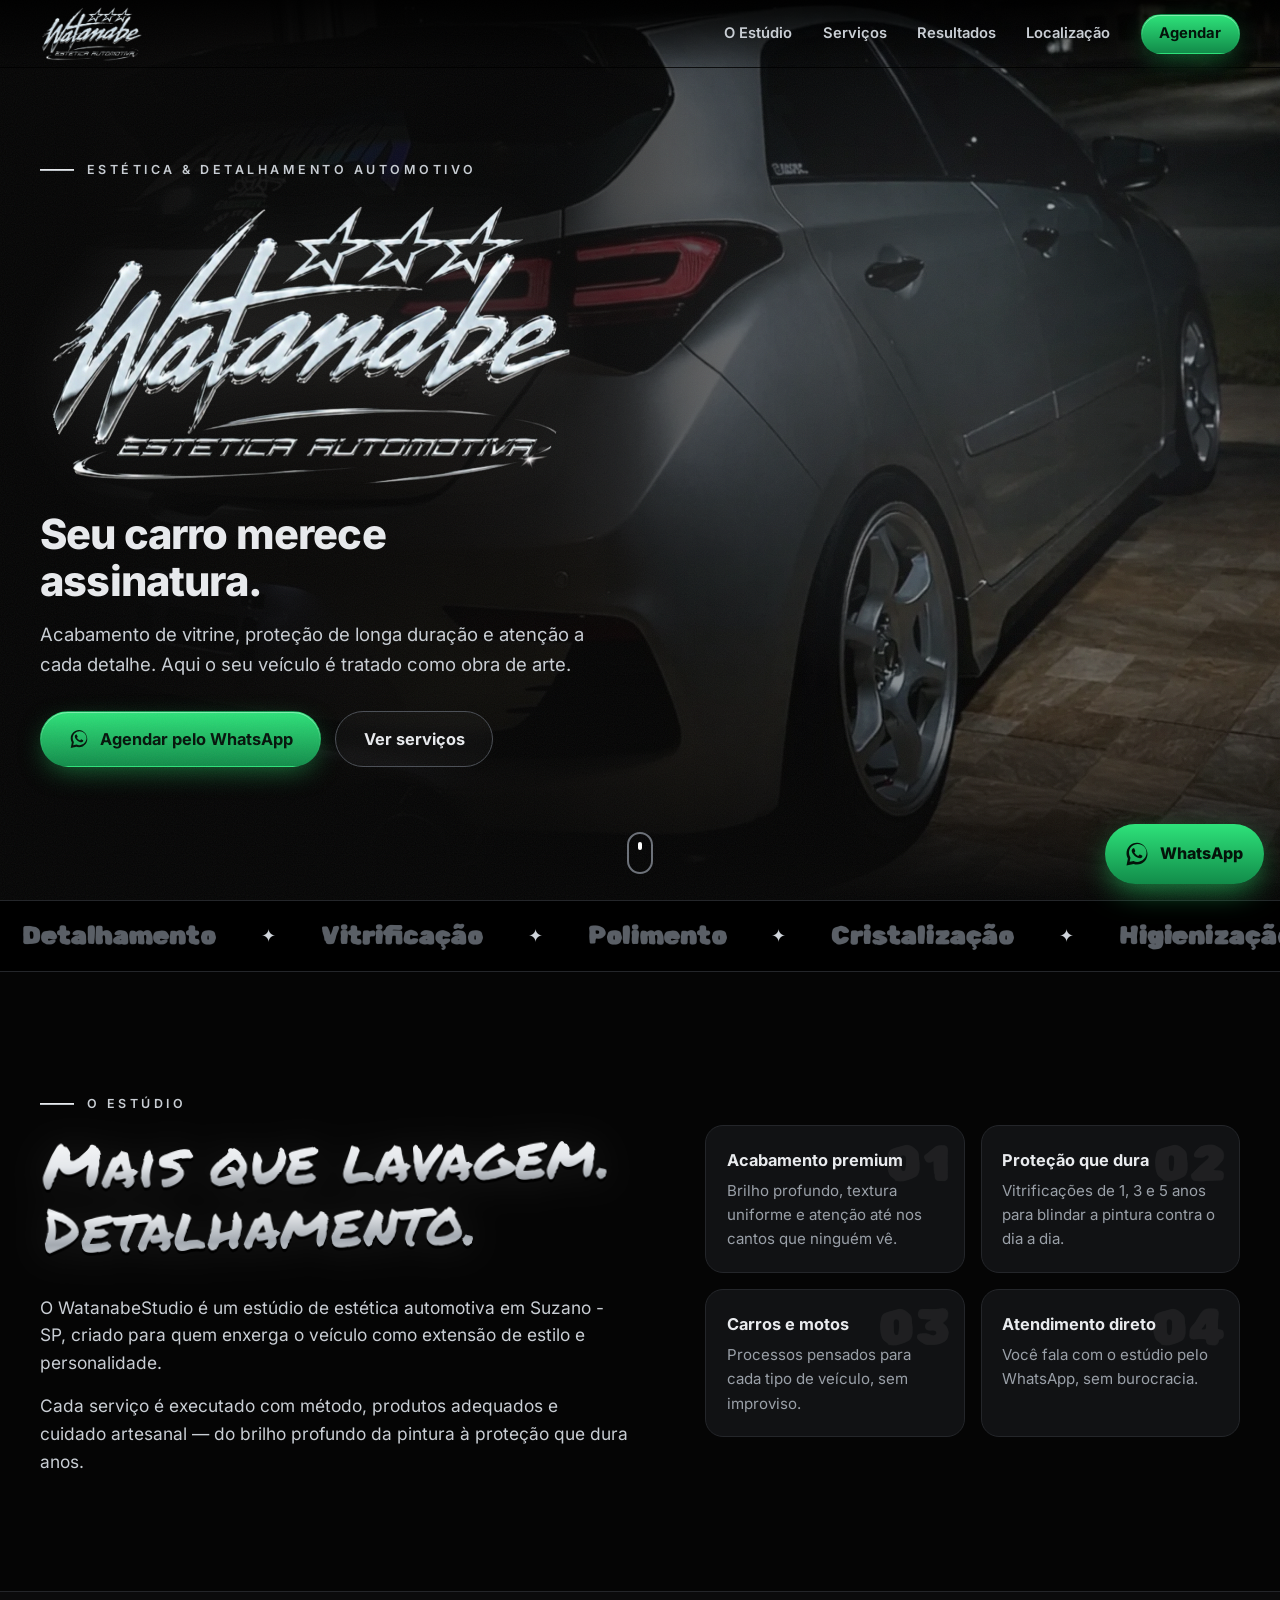
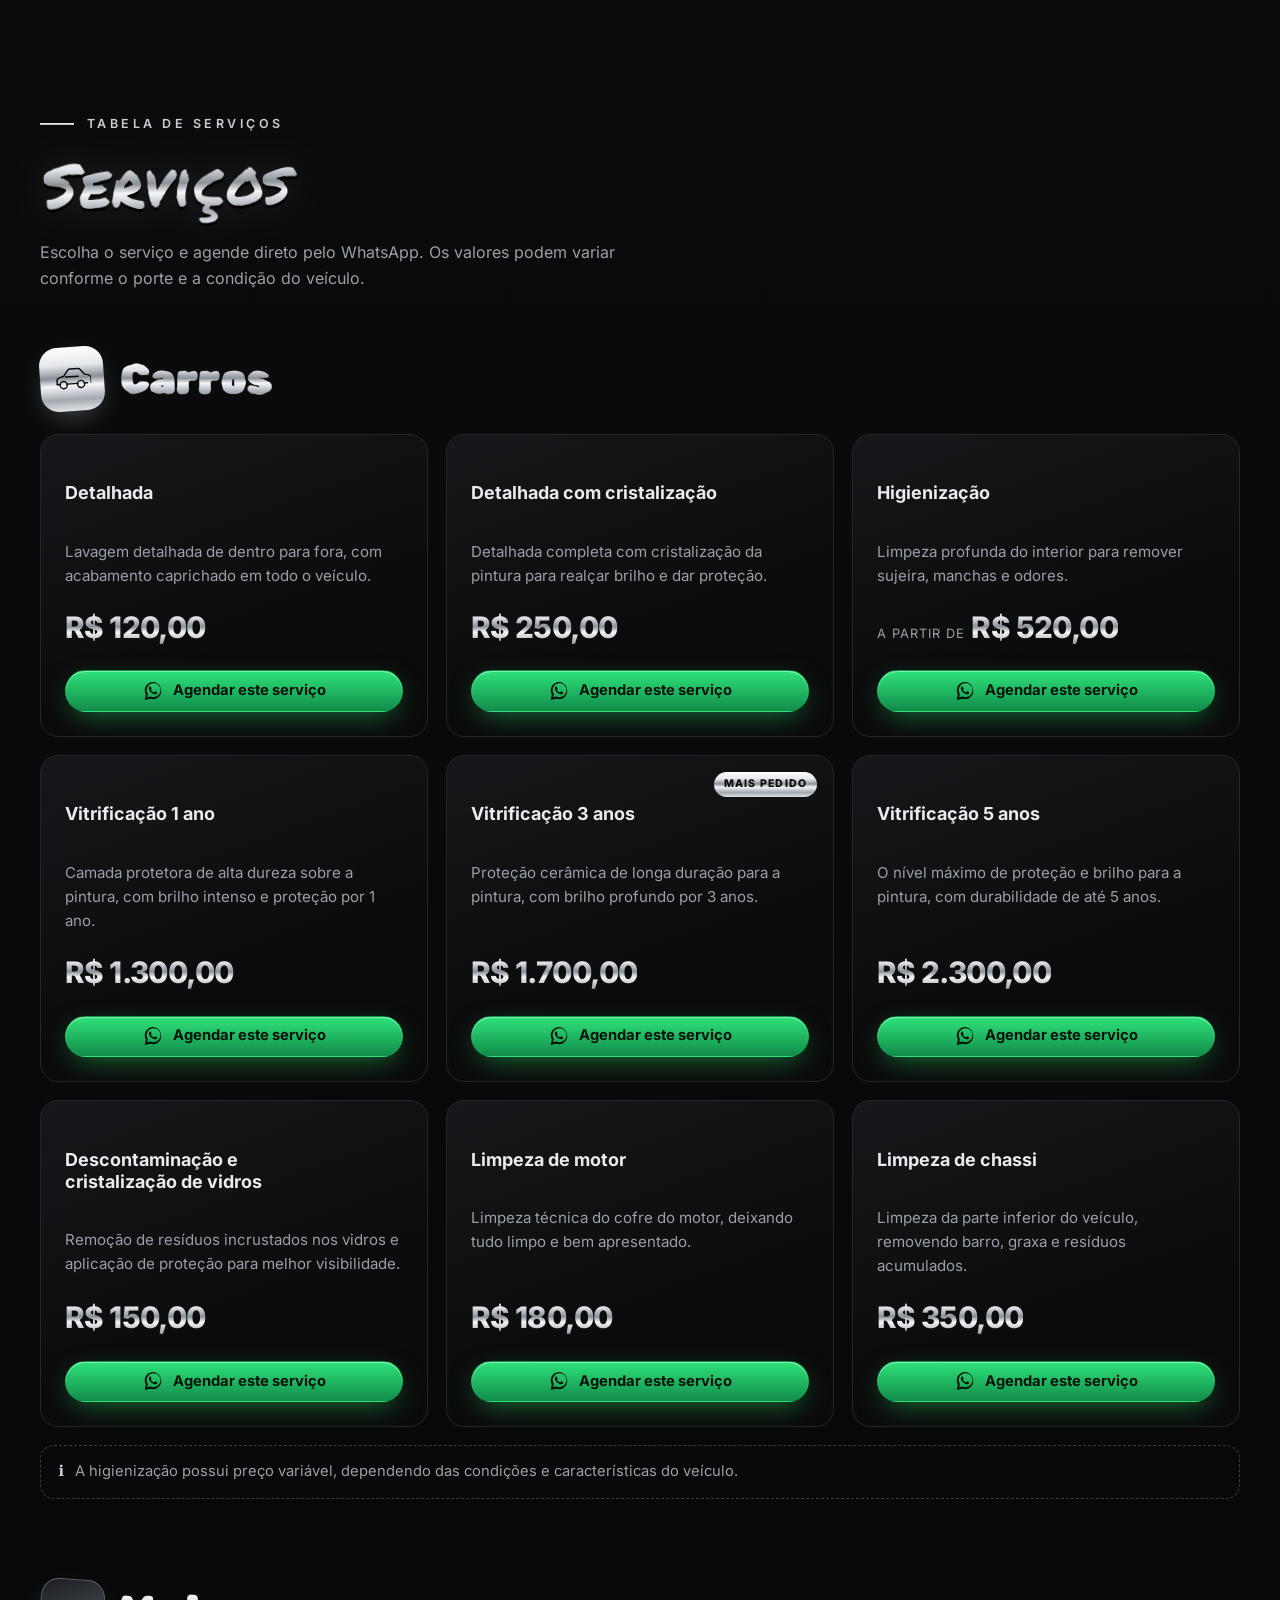
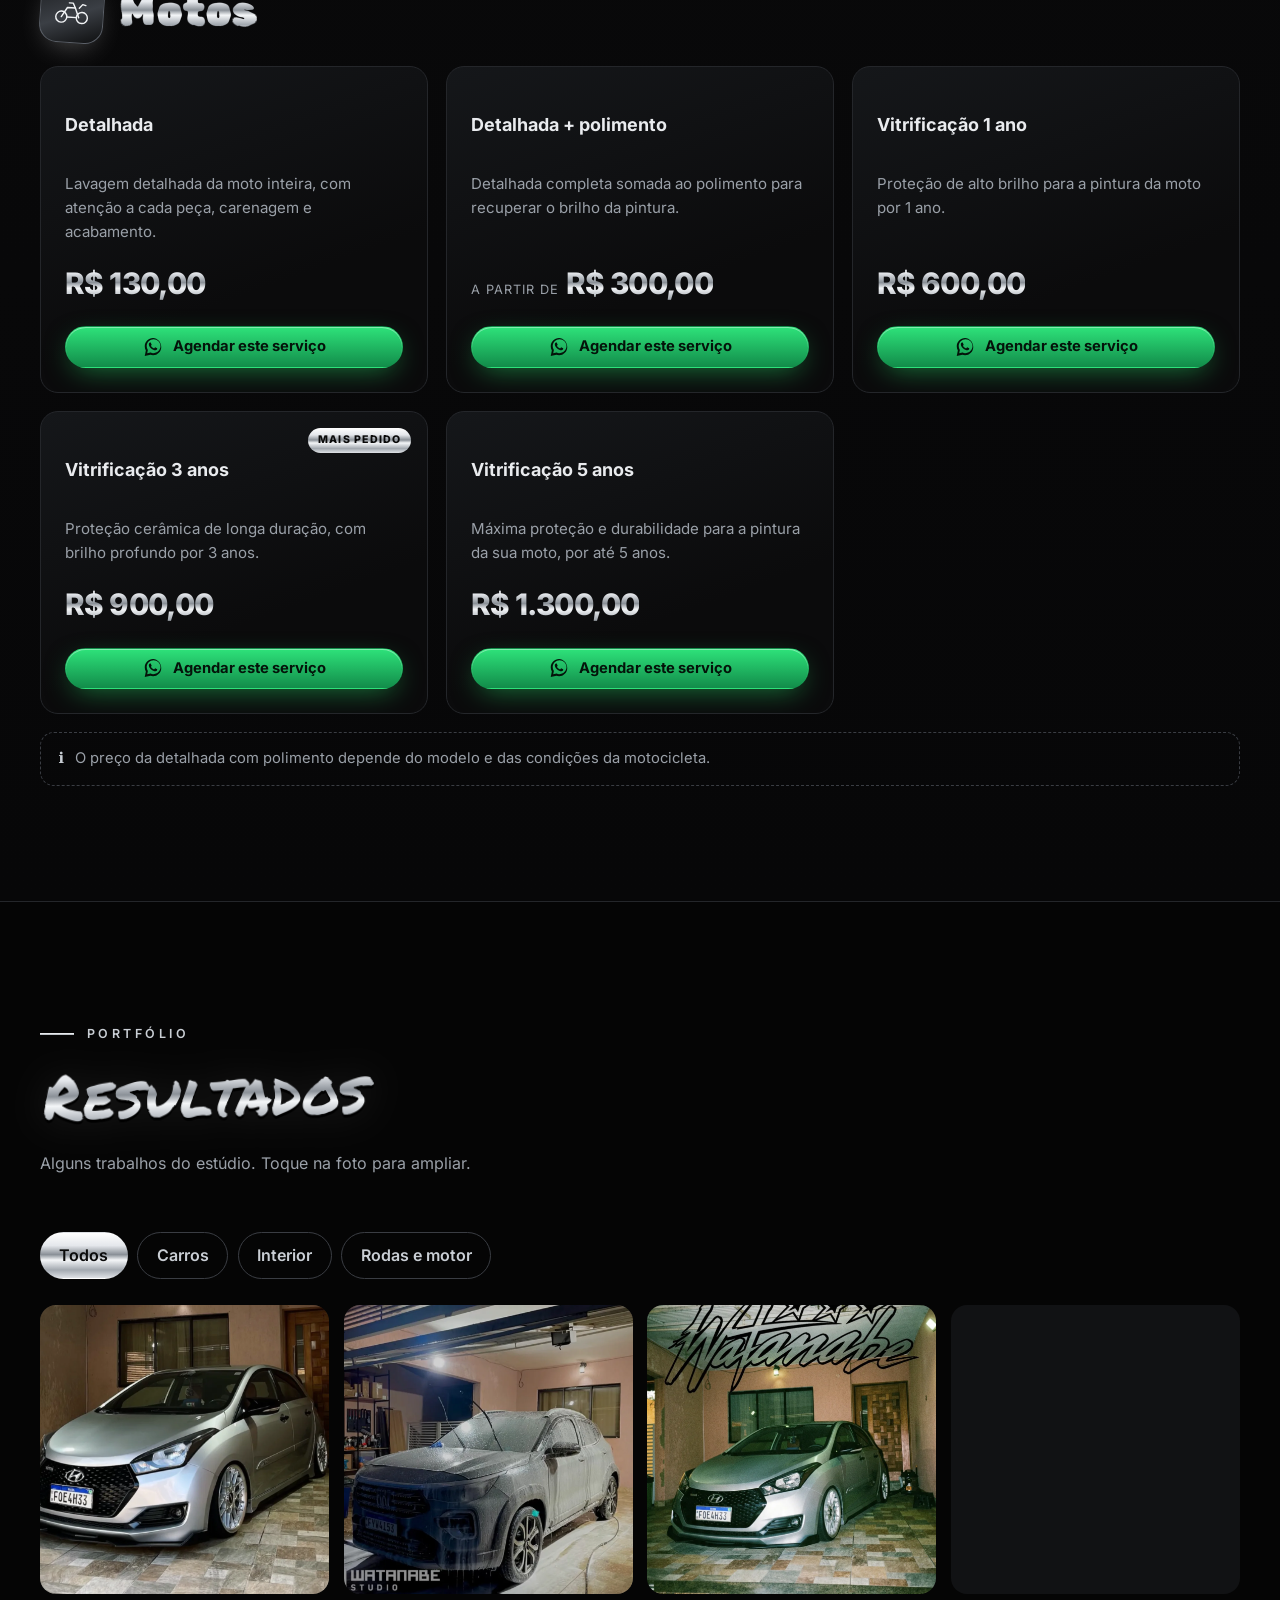
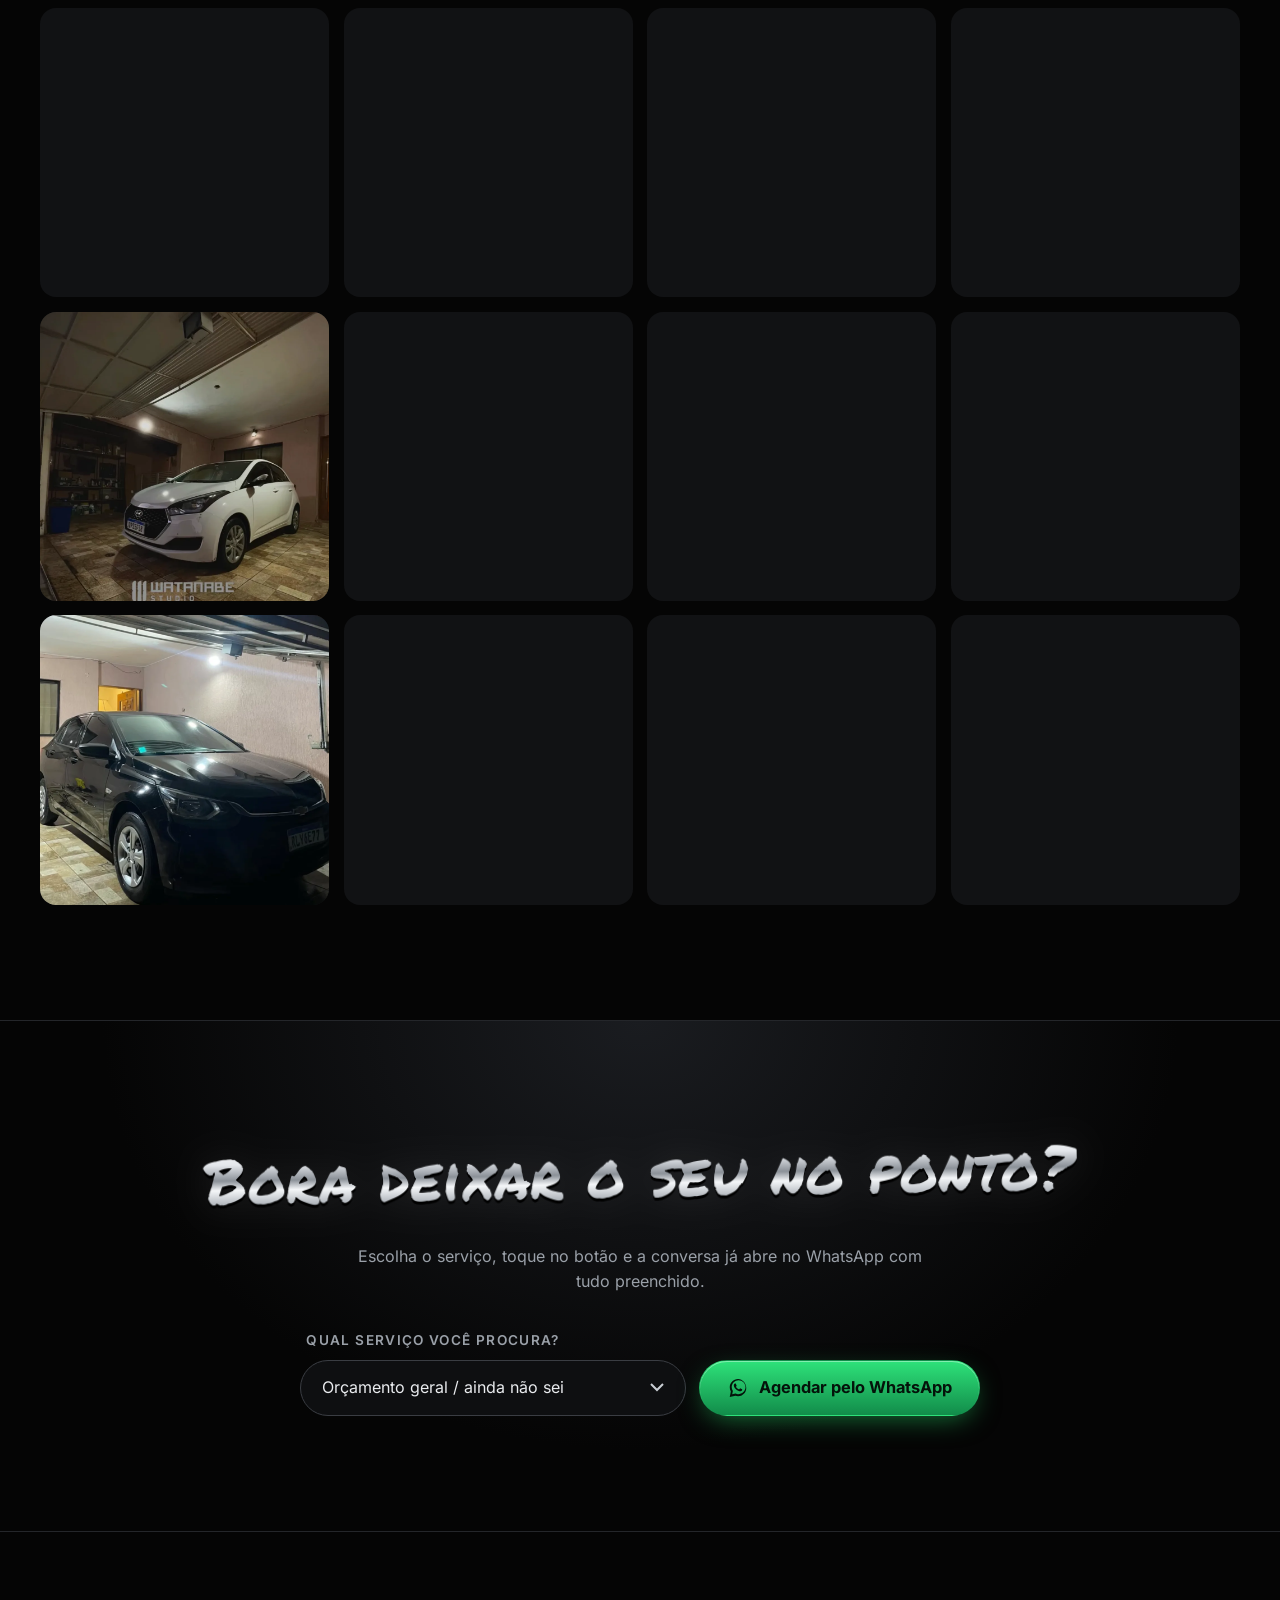
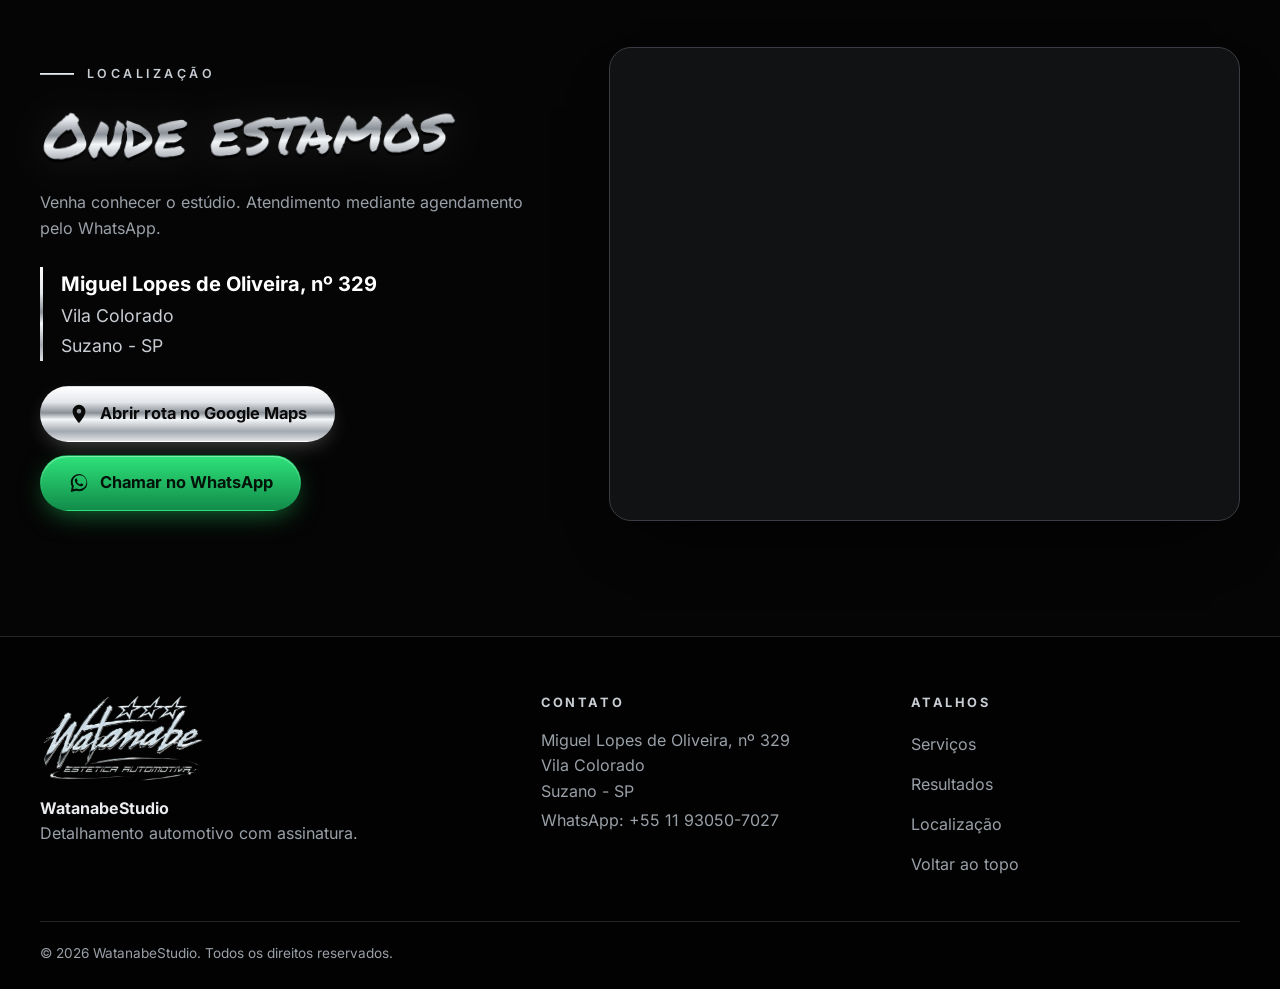
<file: index.html>
<!DOCTYPE html>
<html lang="pt-BR">
<head>
  <meta charset="utf-8">
  <meta name="viewport" content="width=device-width, initial-scale=1, viewport-fit=cover">
  <meta name="theme-color" content="#050505">

  <!-- SEO:START (gerado por tools/atualizar-seo.js a partir de js/config.js — não edite à mão) -->
  <title>WatanabeStudio | Estética e Detalhamento Automotivo em Suzano - SP</title>
  <meta name="description" content="Estúdio de detalhamento automotivo em Suzano - SP. Vitrificação, polimento, cristalização, higienização e limpeza técnica para carros e motos. Agende pelo WhatsApp.">
  <link rel="canonical" href="https://watanabestudio.com.br/">
  <link rel="icon" href="assets/favicon.png" type="image/png">
  <meta property="og:type" content="website">
  <meta property="og:locale" content="pt_BR">
  <meta property="og:site_name" content="WatanabeStudio">
  <meta property="og:title" content="WatanabeStudio | Estética e Detalhamento Automotivo em Suzano - SP">
  <meta property="og:description" content="Estúdio de detalhamento automotivo em Suzano - SP. Vitrificação, polimento, cristalização, higienização e limpeza técnica para carros e motos. Agende pelo WhatsApp.">
  <meta property="og:url" content="https://watanabestudio.com.br/">
  <meta property="og:image" content="https://watanabestudio.com.br/assets/og-image.png">
  <meta name="twitter:card" content="summary_large_image">
  <script type="application/ld+json">{"@context":"https://schema.org","@type":"AutoDetailing","name":"WatanabeStudio","url":"https://watanabestudio.com.br/","telephone":"+5511930507027","image":"https://watanabestudio.com.br/assets/og-image.png","address":{"@type":"PostalAddress","streetAddress":"Miguel Lopes de Oliveira, nº 329","addressLocality":"Suzano","addressRegion":"SP","addressCountry":"BR"}}</script>
  <!-- SEO:END -->

  <link rel="stylesheet" href="css/style.css">
</head>
<body>
  <a class="skip-link" href="#conteudo">Pular para o conteúdo</a>

  <!-- ============ CABEÇALHO ============ -->
  <header class="site-header" id="topo">
    <div class="container header-inner">
      <a href="#inicio" class="brand" aria-label="WatanabeStudio — início" data-brand></a>
      <nav class="nav" id="menu" aria-label="Principal">
        <a href="#sobre">O Estúdio</a>
        <a href="#servicos">Serviços</a>
        <a href="#galeria">Resultados</a>
        <a href="#localizacao">Localização</a>
        <a href="#" class="btn btn-wa btn-sm nav-cta" data-wa>Agendar</a>
      </nav>
      <button class="burger" id="burger" aria-label="Abrir menu" aria-expanded="false" aria-controls="menu">
        <span></span><span></span><span></span>
      </button>
    </div>
  </header>

  <main id="conteudo">

    <!-- ============ HOME ============ -->
    <section class="hero" id="inicio">
      <div class="hero-bg" aria-hidden="true">
        <div class="hero-photo" id="heroPhoto"></div>
        <div class="hero-spot"></div>
        <svg class="hero-car" viewBox="0 0 1200 420" preserveAspectRatio="xMidYMax meet" aria-hidden="true">
          <defs>
            <linearGradient id="hBody" x1="0" y1="0" x2="0" y2="1">
              <stop offset="0" stop-color="#b4bac2"/><stop offset=".22" stop-color="#4a4f56"/>
              <stop offset=".6" stop-color="#101113"/><stop offset="1" stop-color="#000"/>
            </linearGradient>
            <linearGradient id="hGlass" x1="0" y1="0" x2="1" y2="1">
              <stop offset="0" stop-color="#3a4048"/><stop offset="1" stop-color="#0b0c0e"/>
            </linearGradient>
            <linearGradient id="hRim" x1="0" y1="0" x2="1" y2="1">
              <stop offset="0" stop-color="#fff"/><stop offset=".5" stop-color="#7d838a"/><stop offset="1" stop-color="#d7dbe0"/>
            </linearGradient>
            <linearGradient id="hSweep" x1="0" y1="0" x2="1" y2="0">
              <stop offset="0" stop-color="#fff" stop-opacity="0"/><stop offset=".5" stop-color="#fff" stop-opacity=".55"/><stop offset="1" stop-color="#fff" stop-opacity="0"/>
            </linearGradient>
            <clipPath id="hClip"><path id="hBodyPath" d="M70 300 C70 270 95 255 150 245 L300 215 C350 165 430 120 560 112 L720 110 C810 112 880 150 930 200 L1040 218 C1100 226 1135 250 1135 290 L1135 318 L70 318 Z"/></clipPath>
          </defs>
          <ellipse cx="600" cy="330" rx="520" ry="22" fill="#000" opacity=".8"/>
          <path d="M70 300 C70 270 95 255 150 245 L300 215 C350 165 430 120 560 112 L720 110 C810 112 880 150 930 200 L1040 218 C1100 226 1135 250 1135 290 L1135 318 L70 318 Z" fill="url(#hBody)" stroke="#8d939a" stroke-opacity=".5" stroke-width="1.5"/>
          <path d="M350 205 C395 160 455 135 565 128 L710 126 C785 128 835 160 875 205 Z" fill="url(#hGlass)" stroke="#8d939a" stroke-opacity=".35"/>
          <path d="M610 130 L618 205" stroke="#8d939a" stroke-opacity=".4"/>
          <path d="M90 262 C300 232 700 228 1120 258" stroke="#fff" stroke-opacity=".35" stroke-width="2" fill="none"/>
          <g clip-path="url(#hClip)"><rect class="hero-sweep" x="-300" y="90" width="260" height="240" fill="url(#hSweep)" transform="skewX(-22)"/></g>
          <g>
            <circle cx="290" cy="318" r="62" fill="#050505" stroke="#2b2e32" stroke-width="3"/>
            <circle cx="290" cy="318" r="42" fill="url(#hRim)"/><circle cx="290" cy="318" r="14" fill="#0a0a0a"/>
            <circle cx="900" cy="318" r="62" fill="#050505" stroke="#2b2e32" stroke-width="3"/>
            <circle cx="900" cy="318" r="42" fill="url(#hRim)"/><circle cx="900" cy="318" r="14" fill="#0a0a0a"/>
          </g>
        </svg>
        <div class="hero-vignette"></div>
      </div>

      <div class="container hero-inner">
        <p class="eyebrow reveal" id="heroEtiqueta"></p>
        <div class="hero-logo reveal" data-brand data-brand-big></div>
        <h1 class="hero-title reveal" id="heroTitulo"></h1>
        <p class="hero-sub reveal" id="heroSub"></p>
        <div class="hero-cta reveal">
          <a href="#" class="btn btn-wa btn-lg" data-wa><span class="ico" data-ico="whatsapp"></span><span id="heroBtn1"></span></a>
          <a href="#servicos" class="btn btn-ghost btn-lg" id="heroBtn2"></a>
        </div>
      </div>
      <a href="#sobre" class="scroll-hint" aria-label="Rolar para baixo"><span></span></a>
    </section>

    <div class="marquee" aria-hidden="true"><div class="marquee-track" id="marquee"></div></div>

    <!-- ============ SOBRE ============ -->
    <section class="section" id="sobre">
      <div class="container about-grid">
        <div class="reveal">
          <p class="eyebrow">O Estúdio</p>
          <h2 class="title" id="sobreTitulo"></h2>
          <div id="sobreTexto" class="lead-text"></div>
        </div>
        <ul class="pillars reveal" id="pilares"></ul>
      </div>
    </section>

    <!-- ============ SERVIÇOS ============ -->
    <section class="section section-alt" id="servicos">
      <div class="container">
        <header class="section-head reveal">
          <p class="eyebrow">Tabela de serviços</p>
          <h2 class="title" id="servTitulo"></h2>
          <p class="section-sub" id="servSub"></p>
        </header>
        <div id="servicosWrap"></div>
      </div>
    </section>

    <!-- ============ GALERIA ============ -->
    <section class="section" id="galeria">
      <div class="container">
        <header class="section-head reveal">
          <p class="eyebrow">Portfólio</p>
          <h2 class="title" id="galTitulo"></h2>
          <p class="section-sub" id="galSub"></p>
        </header>
        <div class="chips reveal" id="galChips" role="tablist" aria-label="Filtrar galeria"></div>
        <div class="gallery" id="galGrid"></div>
      </div>
    </section>

    <!-- ============ AGENDAR ============ -->
    <section class="section cta-band" id="agendar">
      <div class="container cta-inner reveal">
        <h2 class="title" id="agTitulo"></h2>
        <p class="section-sub" id="agTexto"></p>
        <form class="cta-form" id="agForm">
          <label for="agSelect" id="agLabel"></label>
          <div class="cta-row">
            <select id="agSelect"></select>
            <button type="submit" class="btn btn-wa btn-lg"><span class="ico" data-ico="whatsapp"></span>Agendar pelo WhatsApp</button>
          </div>
        </form>
      </div>
    </section>

    <!-- ============ LOCALIZAÇÃO ============ -->
    <section class="section" id="localizacao">
      <div class="container loc-grid">
        <div class="reveal">
          <p class="eyebrow">Localização</p>
          <h2 class="title" id="locTitulo"></h2>
          <p class="section-sub" id="locSub"></p>
          <address class="addr" id="locEndereco"></address>
          <div class="loc-actions">
            <a class="btn btn-light btn-lg" id="btnRota" target="_blank" rel="noopener"><span class="ico" data-ico="pin"></span>Abrir rota no Google Maps</a>
            <a href="#" class="btn btn-wa btn-lg" data-wa><span class="ico" data-ico="whatsapp"></span>Chamar no WhatsApp</a>
          </div>
        </div>
        <div class="map-wrap reveal">
          <iframe id="mapa" title="Mapa de localização do WatanabeStudio" loading="lazy" referrerpolicy="no-referrer-when-downgrade" allowfullscreen></iframe>
        </div>
      </div>
    </section>
  </main>

  <!-- ============ RODAPÉ ============ -->
  <footer class="site-footer">
    <div class="container footer-grid">
      <div>
        <div class="footer-brand" data-brand></div>
        <p class="footer-name" id="fNome"></p>
        <p class="muted" id="fSlogan"></p>
      </div>
      <div>
        <h3 class="footer-h">Contato</h3>
        <address class="muted" id="fEndereco"></address>
        <p><a href="#" data-wa id="fWa" class="footer-link"></a></p>
      </div>
      <div>
        <h3 class="footer-h">Atalhos</h3>
        <ul class="footer-links">
          <li><a href="#servicos">Serviços</a></li>
          <li><a href="#galeria">Resultados</a></li>
          <li><a href="#localizacao">Localização</a></li>
          <li><a href="#topo">Voltar ao topo</a></li>
        </ul>
      </div>
    </div>
    <div class="container footer-bottom"><p class="muted" id="fDireitos"></p></div>
  </footer>

  <!-- Botão flutuante do WhatsApp -->
  <a href="#" class="wa-float" data-wa aria-label="Falar no WhatsApp"><span class="ico" data-ico="whatsapp"></span><span class="wa-float-label">WhatsApp</span></a>

  <!-- Lightbox -->
  <dialog class="lightbox" id="lightbox" aria-label="Imagem ampliada">
    <button class="lb-close" id="lbClose" aria-label="Fechar">&times;</button>
    <button class="lb-nav lb-prev" id="lbPrev" aria-label="Anterior">&#8249;</button>
    <figure>
      <img id="lbImg" alt="">
      <figcaption id="lbCap"></figcaption>
    </figure>
    <button class="lb-nav lb-next" id="lbNext" aria-label="Próxima">&#8250;</button>
  </dialog>

  <noscript><p style="padding:2rem;text-align:center;color:#fff">Ative o JavaScript para ver os serviços e preços. Agende pelo WhatsApp: +55 11 93050-7027.</p></noscript>

  <script src="js/config.js"></script>
  <script src="js/main.js"></script>
</body>
</html>
</file>
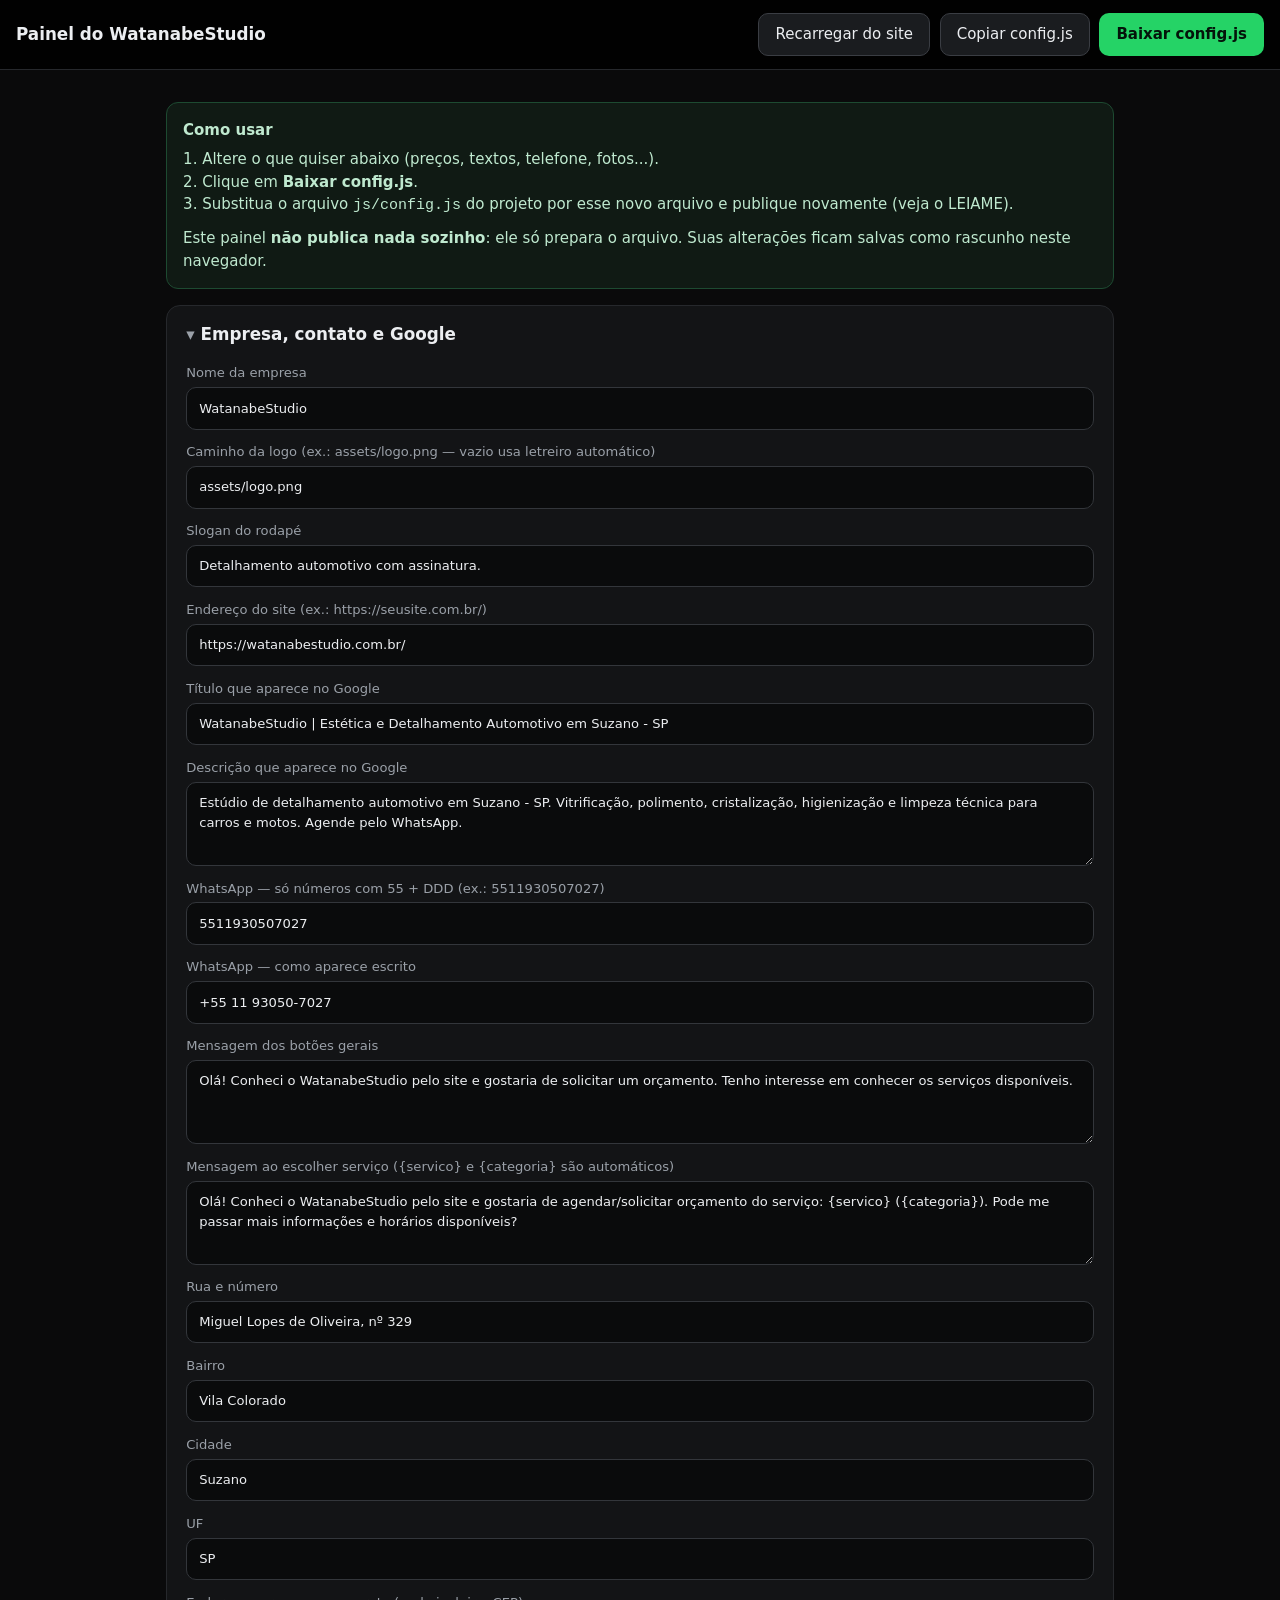
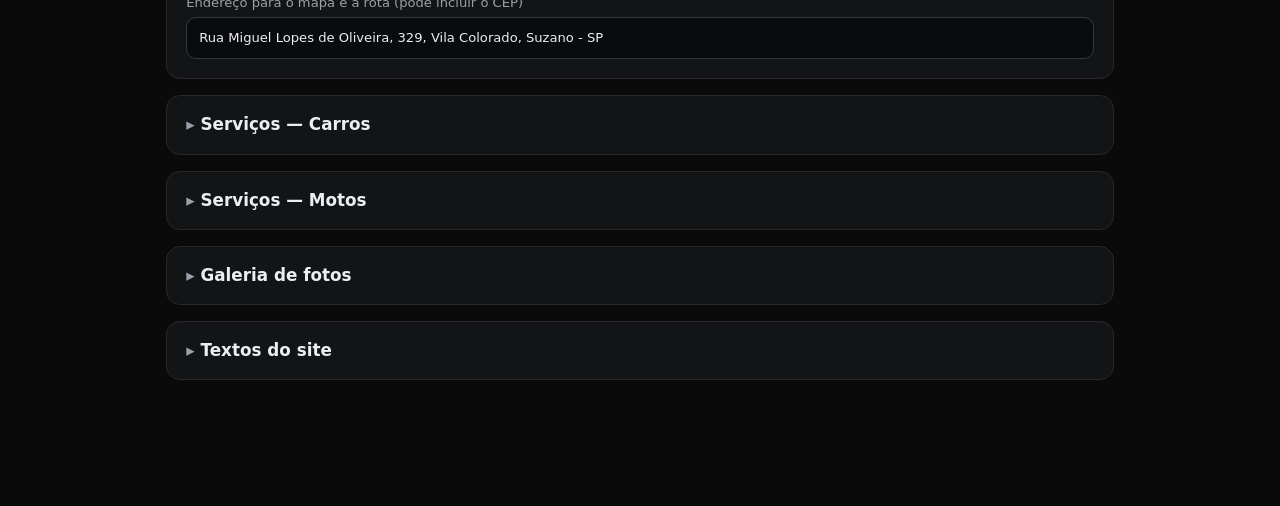
<file: admin/index.html>
<!DOCTYPE html>
<html lang="pt-BR">
<head>
  <meta charset="utf-8">
  <meta name="viewport" content="width=device-width, initial-scale=1">
  <meta name="robots" content="noindex, nofollow">
  <title>Painel — WatanabeStudio</title>
  <style>
    :root { --bg:#0a0a0b; --card:#131416; --line:#26282c; --text:#eceef1; --muted:#9aa0a8; --ok:#25d366; }
    * { box-sizing: border-box; }
    body { margin:0; background:var(--bg); color:var(--text); font:15px/1.5 system-ui,-apple-system,"Segoe UI",Roboto,Arial,sans-serif; padding-bottom:6rem; }
    header { position:sticky; top:0; z-index:10; background:#000d; backdrop-filter:blur(10px); border-bottom:1px solid var(--line); padding:.8rem 1rem; display:flex; gap:.6rem; align-items:center; flex-wrap:wrap; }
    header h1 { font-size:1.05rem; margin:0 auto 0 0; }
    main { max-width:980px; margin:0 auto; padding:1rem; }
    .info { background:#101a14; border:1px solid #1d4a31; color:#bfe9cf; border-radius:12px; padding:1rem; margin:1rem 0; }
    .info ol { margin:.4rem 0 0 1.2rem; padding:0; }
    details { background:var(--card); border:1px solid var(--line); border-radius:14px; margin:1rem 0; }
    summary { cursor:pointer; padding:1rem 1.2rem; font-weight:700; font-size:1.05rem; list-style:none; }
    summary::before { content:"▸ "; color:var(--muted); } details[open] summary::before { content:"▾ "; }
    .body { padding:0 1.2rem 1.2rem; display:grid; gap:.8rem; }
    label { display:grid; gap:.25rem; font-size:.82rem; color:var(--muted); }
    input[type=text], input[type=number], textarea, select { width:100%; background:#0a0b0c; color:var(--text); border:1px solid #33363b; border-radius:10px; padding:.65rem .75rem; font:inherit; }
    textarea { min-height:84px; resize:vertical; }
    input:focus, textarea:focus, select:focus { outline:2px solid #fff6; }
    .row { display:grid; gap:.6rem; padding:.9rem; border:1px solid var(--line); border-radius:12px; background:#0e0f11; grid-template-columns: 2fr 3fr 1fr; align-items:end; }
    .row .full { grid-column: 1 / -1; }
    .row .checks { display:flex; gap:1rem; flex-wrap:wrap; align-items:center; color:var(--text); font-size:.9rem; }
    .grow { display:grid; grid-template-columns: 1.4fr 1fr 2fr; gap:.6rem; padding:.9rem; border:1px solid var(--line); border-radius:12px; background:#0e0f11; align-items:end; }
    button { font:inherit; cursor:pointer; border-radius:10px; border:1px solid #3a3d43; background:#1a1c1f; color:var(--text); padding:.6rem 1rem; }
    button:hover { border-color:#fff; }
    .primary { background:var(--ok); color:#04130a; border-color:transparent; font-weight:700; }
    .danger { color:#ff8d8d; border-color:#5b2a2a; }
    .group-title { font-weight:700; margin-top:.4rem; }
    .toast { position:fixed; left:50%; bottom:1.5rem; transform:translateX(-50%); background:#fff; color:#000; padding:.7rem 1.1rem; border-radius:999px; font-weight:600; opacity:0; pointer-events:none; transition:opacity .3s; }
    .toast.show { opacity:1; }
    @media (max-width:720px) { .row, .grow { grid-template-columns:1fr; } }
  </style>
</head>
<body>
  <header>
    <h1>Painel do WatanabeStudio</h1>
    <button id="btnReset" title="Descarta rascunho e volta ao config.js atual">Recarregar do site</button>
    <button id="btnCopy">Copiar config.js</button>
    <button id="btnDownload" class="primary">Baixar config.js</button>
  </header>

  <main>
    <div class="info">
      <strong>Como usar</strong>
      <ol>
        <li>Altere o que quiser abaixo (preços, textos, telefone, fotos...).</li>
        <li>Clique em <b>Baixar config.js</b>.</li>
        <li>Substitua o arquivo <code>js/config.js</code> do projeto por esse novo arquivo e publique novamente (veja o LEIAME).</li>
      </ol>
      <p style="margin:.6rem 0 0">Este painel <b>não publica nada sozinho</b>: ele só prepara o arquivo. Suas alterações ficam salvas como rascunho neste navegador.</p>
    </div>
    <div id="app"></div>
  </main>
  <div class="toast" id="toast"></div>

  <script src="../js/config.js"></script>
  <script>
  (function () {
    var KEY = "watanabe_admin_draft_v1";
    var original = JSON.parse(JSON.stringify(window.SITE_CONFIG));
    var cfg;
    try { cfg = JSON.parse(localStorage.getItem(KEY)) || JSON.parse(JSON.stringify(original)); } catch (e) { cfg = JSON.parse(JSON.stringify(original)); }
    var app = document.getElementById("app");
    var esc = function (s) { return String(s == null ? "" : s).replace(/[&<>"']/g, function (c) { return ({ "&":"&amp;","<":"&lt;",">":"&gt;",'"':"&quot;","'":"&#39;" })[c]; }); };
    var save = function () { try { localStorage.setItem(KEY, JSON.stringify(cfg)); } catch (e) {} };
    var toast = function (m) { var t = document.getElementById("toast"); t.textContent = m; t.classList.add("show"); setTimeout(function () { t.classList.remove("show"); }, 1800); };
    var get = function (p) { return p.split(".").reduce(function (o, k) { return o == null ? o : o[k]; }, cfg); };
    var set = function (p, v) { var k = p.split("."), last = k.pop(), o = k.reduce(function (o, x) { return o[x]; }, cfg); o[last] = v; save(); };

    function field(label, path, opts) {
      opts = opts || {};
      var v = get(path);
      var tag = opts.area ? '<textarea data-p="' + path + '">' + esc(v) + "</textarea>" : '<input type="text" data-p="' + path + '" value="' + esc(v) + '">';
      return "<label>" + label + tag + "</label>";
    }

    /* Editor genérico para o bloco "textos" */
    function genericEditor(obj, path) {
      var html = "";
      Object.keys(obj).forEach(function (k) {
        var p = path + "." + k, v = obj[k];
        if (typeof v === "string") {
          html += '<label>' + esc(k) + (v.length > 70 ? '<textarea data-p="' + p + '">' + esc(v) + "</textarea>" : '<input type="text" data-p="' + p + '" value="' + esc(v) + '">') + "</label>";
        } else if (Array.isArray(v) && v.every(function (x) { return typeof x === "string"; })) {
          html += '<label>' + esc(k) + " (um por linha)<textarea data-arr data-p=\"" + p + '">' + esc(v.join("\n")) + "</textarea></label>";
        } else if (Array.isArray(v)) {
          html += '<div class="group-title">' + esc(k) + "</div>" + v.map(function (it, i) {
            return '<div class="grow" style="grid-template-columns:1fr 2fr">' + Object.keys(it).map(function (kk) {
              return "<label>" + esc(kk) + '<input type="text" data-p="' + p + "." + i + "." + kk + '" value="' + esc(it[kk]) + '"></label>';
            }).join("") + "</div>";
          }).join("");
        } else if (v && typeof v === "object") {
          html += '<div class="group-title">' + esc(k) + "</div>" + genericEditor(v, p);
        }
      });
      return html;
    }

    function serviceRows(key) {
      var g = cfg.servicos[key];
      return '<div class="body">' + field("Título do grupo", "servicos." + key + ".titulo") + field("Observação exibida abaixo dos cards", "servicos." + key + ".observacao", { area: true }) +
        g.itens.map(function (s, i) {
          var b = "servicos." + key + ".itens." + i;
          return '<div class="row"><label>Nome<input type="text" data-p="' + b + '.nome" value="' + esc(s.nome) + '"></label>' +
            '<label>Descrição<input type="text" data-p="' + b + '.descricao" value="' + esc(s.descricao) + '"></label>' +
            '<label>Preço (R$)<input type="number" step="0.01" min="0" data-num data-p="' + b + '.preco" value="' + esc(s.preco) + '"></label>' +
            '<div class="full checks"><label style="display:flex;gap:.4rem;align-items:center;color:inherit"><input type="checkbox" data-bool data-p="' + b + '.aPartirDe"' + (s.aPartirDe ? " checked" : "") + '> "A partir de"</label>' +
            '<label style="display:flex;gap:.4rem;align-items:center;color:inherit"><input type="checkbox" data-bool data-p="' + b + '.destaque"' + (s.destaque ? " checked" : "") + '> Destacar "Mais pedido"</label>' +
            '<span style="flex:1"></span><button class="danger" data-act="del-serv" data-k="' + key + '" data-i="' + i + '">Remover</button></div></div>';
        }).join("") + '<button data-act="add-serv" data-k="' + key + '">+ Adicionar serviço</button></div>';
    }

    function galleryRows() {
      var cats = cfg.galeriaCategorias.filter(function (c) { return c.id !== "todos"; });
      return '<div class="body"><p class="muted" style="color:var(--muted);margin:0">Copie a foto para <code>assets/img/galeria/</code> e informe o caminho abaixo (ex.: <code>assets/img/galeria/meu-carro.jpg</code>).</p>' +
        cfg.galeria.map(function (f, i) {
          return '<div class="grow"><label>Caminho da foto<input type="text" data-p="galeria.' + i + '.src" value="' + esc(f.src) + '"></label>' +
            '<label>Categoria<select data-p="galeria.' + i + '.categoria">' + cats.map(function (c) { return '<option value="' + c.id + '"' + (c.id === f.categoria ? " selected" : "") + ">" + esc(c.nome) + "</option>"; }).join("") + "</select></label>" +
            '<label>Legenda<input type="text" data-p="galeria.' + i + '.titulo" value="' + esc(f.titulo) + '"></label>' +
            '<button class="danger" data-act="del-gal" data-i="' + i + '" style="grid-column:1/-1;justify-self:end">Remover foto</button></div>';
        }).join("") + '<button data-act="add-gal">+ Adicionar foto</button></div>';
    }

    function render() {
      var open = {}; Array.prototype.forEach.call(app.querySelectorAll("details"), function (d, i) { open[i] = d.open; });
      app.innerHTML =
        '<details open><summary>Empresa, contato e Google</summary><div class="body">' +
          field("Nome da empresa", "empresa.nome") + field("Caminho da logo (ex.: assets/logo.png — vazio usa letreiro automático)", "empresa.logo") +
          field("Slogan do rodapé", "empresa.slogan") + field("Endereço do site (ex.: https://seusite.com.br/)", "empresa.urlSite") +
          field("Título que aparece no Google", "empresa.seoTitulo") + field("Descrição que aparece no Google", "empresa.seoDescricao", { area: true }) +
          field("WhatsApp — só números com 55 + DDD (ex.: 5511930507027)", "whatsapp.numero") + field("WhatsApp — como aparece escrito", "whatsapp.numeroExibicao") +
          field("Mensagem dos botões gerais", "whatsapp.mensagemPadrao", { area: true }) + field("Mensagem ao escolher serviço ({servico} e {categoria} são automáticos)", "whatsapp.mensagemServico", { area: true }) +
          field("Rua e número", "endereco.rua") + field("Bairro", "endereco.bairro") + field("Cidade", "endereco.cidade") + field("UF", "endereco.uf") +
          field("Endereço para o mapa e a rota (pode incluir o CEP)", "endereco.buscaMapa") +
        "</div></details>" +
        "<details><summary>Serviços — Carros</summary>" + serviceRows("carros") + "</details>" +
        "<details><summary>Serviços — Motos</summary>" + serviceRows("motos") + "</details>" +
        "<details><summary>Galeria de fotos</summary>" + galleryRows() + "</details>" +
        '<details><summary>Textos do site</summary><div class="body">' + genericEditor(cfg.textos, "textos") + "</div></details>";
      Array.prototype.forEach.call(app.querySelectorAll("details"), function (d, i) { if (i in open) d.open = open[i]; });
    }

    app.addEventListener("input", function (e) {
      var el = e.target, p = el.dataset.p; if (!p) return;
      var v = el.value;
      if (el.hasAttribute("data-num")) v = parseFloat(String(v).replace(",", ".")) || 0;
      if (el.hasAttribute("data-arr")) v = v.split("\n").map(function (x) { return x.trim(); }).filter(Boolean);
      set(p, v);
    });
    app.addEventListener("change", function (e) {
      var el = e.target; if (el.hasAttribute("data-bool")) {
        var p = el.dataset.p; if (el.checked) set(p, true); else { var k = p.split("."), last = k.pop(), o = k.reduce(function (o, x) { return o[x]; }, cfg); delete o[last]; save(); }
      }
    });
    app.addEventListener("click", function (e) {
      var b = e.target.closest("button[data-act]"); if (!b) return;
      var a = b.dataset.act, i = +b.dataset.i, k = b.dataset.k;
      if (a === "add-serv") cfg.servicos[k].itens.push({ nome: "Novo serviço", descricao: "Descrição do serviço.", preco: 0 });
      if (a === "del-serv" && confirm("Remover este serviço?")) cfg.servicos[k].itens.splice(i, 1);
      if (a === "add-gal") cfg.galeria.push({ src: "assets/img/galeria/nova-foto.jpg", categoria: "carros", titulo: "Nova foto" });
      if (a === "del-gal" && confirm("Remover esta foto da galeria?")) cfg.galeria.splice(i, 1);
      save(); render();
    });

    function build() {
      return "/* WATANABESTUDIO — ARQUIVO CENTRAL DE CONFIGURAÇÃO\n   Gerado pelo painel em " + new Date().toLocaleString("pt-BR") + ".\n   Pode ser editado à mão também (veja o LEIAME). */\n\nwindow.SITE_CONFIG = " + JSON.stringify(cfg, null, 2) + ";\n";
    }
    document.getElementById("btnDownload").onclick = function () {
      var blob = new Blob([build()], { type: "text/javascript" }), a = document.createElement("a");
      a.href = URL.createObjectURL(blob); a.download = "config.js"; document.body.appendChild(a); a.click(); a.remove(); toast("config.js baixado — substitua em js/config.js");
    };
    document.getElementById("btnCopy").onclick = function () {
      (navigator.clipboard ? navigator.clipboard.writeText(build()) : Promise.reject()).then(function () { toast("Copiado!"); }, function () { toast("Não foi possível copiar — use Baixar"); });
    };
    document.getElementById("btnReset").onclick = function () {
      if (confirm("Descartar o rascunho e recarregar os dados do config.js atual?")) { localStorage.removeItem(KEY); cfg = JSON.parse(JSON.stringify(original)); render(); toast("Recarregado"); }
    };
    render();
  })();
  </script>
</body>
</html>
</file>
<file: css/style.css>
/* =====================================================================
   WATANABESTUDIO — ESTILOS
   Cores e fontes principais ficam nas variáveis do :root logo abaixo.
   ===================================================================== */

@font-face { font-family: "Marker"; src: url("../assets/fonts/permanent-marker.woff2") format("woff2"); font-display: swap; }
@font-face { font-family: "Spray"; src: url("../assets/fonts/rubik-spray-paint.woff2") format("woff2"); font-display: swap; }
@font-face { font-family: "InterV"; src: url("../assets/fonts/inter.woff2") format("woff2"); font-weight: 100 900; font-display: swap; }

:root {
  --bg: #050505;
  --bg-2: #0b0b0c;
  --bg-3: #111214;
  --line: #24262a;
  --text: #e9ebee;
  --muted: #9aa0a8;
  --silver: #c9ced4;
  --wa: #25d366;
  --wa-dark: #128c4a;
  --chrome: linear-gradient(180deg, #ffffff 0%, #e4e7eb 28%, #8a9097 48%, #f4f6f8 60%, #a3a9b0 82%, #dfe2e6 100%);
  --font-title: "Marker", "Segoe Print", "Comic Sans MS", cursive;
  --font-spray: "Spray", "Marker", cursive;
  --font-body: "InterV", system-ui, -apple-system, "Segoe UI", Roboto, Arial, sans-serif;
  --radius: 18px;
  --header-h: 68px;
  --max: 1200px;
}

*, *::before, *::after { box-sizing: border-box; }
html { overflow-x: clip; scroll-behavior: smooth; scroll-padding-top: calc(var(--header-h) + 8px); -webkit-text-size-adjust: 100%; }
body {
  margin: 0; background: var(--bg); color: var(--text);
  font-family: var(--font-body); font-size: 1rem; line-height: 1.6;
  overflow-x: clip; -webkit-font-smoothing: antialiased;
}
/* granulado sutil de rua/asfalto sobre todo o site */
body::before {
  content: ""; position: fixed; inset: 0; z-index: 90; pointer-events: none; opacity: .06;
  background-image: url("data:image/svg+xml;utf8,<svg xmlns='http://www.w3.org/2000/svg' width='160' height='160'><filter id='n'><feTurbulence type='fractalNoise' baseFrequency='.9' numOctaves='2' stitchTiles='stitch'/></filter><rect width='100%' height='100%' filter='url(%23n)'/></svg>");
}
img, svg, iframe { max-width: 100%; display: block; }
a { color: inherit; text-decoration: none; }
h1, h2, h3, p, ul, figure, address { margin: 0; padding: 0; }
ul { list-style: none; }
address { font-style: normal; }
button, select { font: inherit; color: inherit; }
:focus-visible { outline: 2px solid #fff; outline-offset: 3px; border-radius: 6px; }

.container { width: min(100% - 2.5rem, var(--max)); margin-inline: auto; }
.skip-link { position: absolute; left: -999px; top: 8px; background: #fff; color: #000; padding: .6rem 1rem; z-index: 200; border-radius: 8px; }
.skip-link:focus { left: 8px; }
.muted { color: var(--muted); }

/* ---------- Texto cromado ---------- */
.chrome-text, .title, .brand-word {
  background: var(--chrome); -webkit-background-clip: text; background-clip: text;
  -webkit-text-fill-color: transparent; color: transparent;
}
.title {
  font-family: var(--font-title); font-weight: 400; line-height: 1.05;
  font-size: clamp(2.1rem, 6vw, 3.8rem); letter-spacing: .01em;
  filter: drop-shadow(0 3px 0 #000) drop-shadow(0 0 18px rgba(255,255,255,.08));
  transform: rotate(-1.2deg); transform-origin: left center; padding: .1em .05em .15em;
}
.eyebrow {
  font-size: .78rem; letter-spacing: .28em; text-transform: uppercase; color: var(--silver); font-weight: 600;
  display: inline-flex; align-items: center; gap: .8rem; margin-bottom: .9rem;
}
.eyebrow::before { content: ""; width: 34px; height: 2px; background: var(--chrome); }

/* ---------- Marca (logo / letreiro) ---------- */
.brand { display: inline-flex; align-items: center; line-height: 1; }
.brand img { height: 56px; width: auto; }
.brand-word { font-family: var(--font-title); font-size: 1.55rem; white-space: nowrap; filter: drop-shadow(0 2px 0 #000); transform: rotate(-2deg); }
.brand-word small { font-family: var(--font-body); font-size: .5em; letter-spacing: .4em; text-transform: uppercase; display: block; text-align: right; margin-top: .15em; font-weight: 700; background: var(--chrome); -webkit-background-clip: text; background-clip: text; -webkit-text-fill-color: transparent; }
.hero-logo .brand-word { font-size: clamp(3.4rem, 15vw, 9rem); line-height: .9; transform: rotate(-3deg); filter: drop-shadow(0 4px 0 #000) drop-shadow(0 0 30px rgba(255,255,255,.18)); }
.hero-logo .brand-word small { font-size: .17em; }
.hero-logo img { height: auto; width: min(78vw, 540px); filter: drop-shadow(0 0 30px rgba(255,255,255,.12)); }

/* ---------- Botões ---------- */
.btn {
  display: inline-flex; align-items: center; justify-content: center; gap: .6rem;
  border: 1px solid transparent; border-radius: 999px; padding: .8rem 1.4rem; font-weight: 700;
  cursor: pointer; transition: transform .2s, box-shadow .25s, background .25s, border-color .25s; min-height: 48px;
  text-align: center; line-height: 1.2;
}
.btn:hover { transform: translateY(-2px); }
.btn:active { transform: translateY(0); }
.btn-lg { padding: 1rem 1.7rem; font-size: 1.02rem; }
.btn-sm { padding: .55rem 1.1rem; min-height: 40px; font-size: .92rem; }
.btn-wa { background: linear-gradient(180deg, #2ee27a, var(--wa-dark)); color: #04130a; box-shadow: 0 8px 28px -8px rgba(37,211,102,.6), inset 0 1px 0 rgba(255,255,255,.4); }
.btn-wa:hover { box-shadow: 0 12px 34px -6px rgba(37,211,102,.75), inset 0 1px 0 rgba(255,255,255,.5); }
.btn-ghost { border-color: #4a4e55; color: var(--text); background: rgba(255,255,255,.03); backdrop-filter: blur(6px); }
.btn-ghost:hover { border-color: #fff; background: rgba(255,255,255,.08); }
.btn-light { background: var(--chrome); color: #0a0a0a; box-shadow: 0 8px 24px -10px rgba(255,255,255,.4); }
.ico { width: 22px; height: 22px; display: inline-block; flex: none; }
.ico svg { width: 100%; height: 100%; fill: currentColor; }

/* ---------- Cabeçalho ---------- */
.site-header {
  position: fixed; inset: 0 0 auto 0; height: var(--header-h); z-index: 100;
  background: linear-gradient(#000c, #0000); transition: background .3s, border-color .3s; border-bottom: 1px solid transparent;
}
.site-header.scrolled { background: rgba(5,5,5,.88); backdrop-filter: blur(14px); -webkit-backdrop-filter: blur(14px); border-color: var(--line); }
.header-inner { height: 100%; display: flex; align-items: center; justify-content: space-between; gap: 1rem; }
.nav { display: flex; align-items: center; gap: 1.9rem; font-size: .92rem; font-weight: 600; }
.nav a:not(.btn) { color: var(--silver); position: relative; padding: .4rem 0; }
.nav a:not(.btn)::after { content: ""; position: absolute; left: 0; bottom: 0; height: 2px; width: 0; background: var(--chrome); transition: width .3s; }
.nav a:not(.btn):hover { color: #fff; }
.nav a:not(.btn):hover::after { width: 100%; }
.burger { display: none; width: 48px; height: 48px; background: none; border: 0; cursor: pointer; position: relative; }
.burger span { position: absolute; left: 12px; right: 12px; height: 2px; background: #fff; transition: transform .3s, opacity .3s, top .3s; }
.burger span:nth-child(1) { top: 16px; } .burger span:nth-child(2) { top: 23px; } .burger span:nth-child(3) { top: 30px; }
.burger[aria-expanded="true"] span:nth-child(1) { top: 23px; transform: rotate(45deg); }
.burger[aria-expanded="true"] span:nth-child(2) { opacity: 0; }
.burger[aria-expanded="true"] span:nth-child(3) { top: 23px; transform: rotate(-45deg); }

/* ---------- Hero ---------- */
.hero { position: relative; min-height: 100svh; display: flex; align-items: center; padding: calc(var(--header-h) + 2rem) 0 5rem; overflow: hidden; isolation: isolate; }
.hero-bg { position: absolute; inset: 0; z-index: -1; }
.hero-photo { position: absolute; inset: 0; background-size: cover; background-position: 65% center; opacity: .8; }
.hero-spot { position: absolute; inset: 0; background: radial-gradient(60% 55% at 70% 38%, rgba(190,198,208,.22), transparent 70%), radial-gradient(40% 40% at 15% 90%, rgba(255,255,255,.06), transparent 70%); }
.hero-car { position: absolute; right: -2%; bottom: 9%; width: min(960px, 66%); opacity: .95; animation: carIn 1.6s cubic-bezier(.2,.8,.2,1) both; }
.hero-sweep { animation: sweep 5.5s ease-in-out 1.4s infinite; }
.hero-vignette { position: absolute; inset: 0; background: linear-gradient(90deg, #050505 6%, rgba(5,5,5,.78) 42%, rgba(5,5,5,.15) 78%), linear-gradient(0deg, #050505 0%, transparent 24%); }
@keyframes carIn { from { opacity: 0; transform: translateX(60px) scale(.98); } to { opacity: .95; transform: none; } }
@keyframes sweep { 0% { transform: translateX(0) skewX(-22deg); } 55%, 100% { transform: translateX(1750px) skewX(-22deg); } }
.hero-inner { position: relative; }
.hero-logo { margin: .2rem 0 1.2rem; }
.hero-title { font-family: var(--font-body); font-weight: 800; font-size: clamp(1.5rem, 4vw, 2.6rem); line-height: 1.12; letter-spacing: -.02em; max-width: 16ch; text-wrap: balance; }
.hero-sub { margin-top: 1rem; max-width: 46ch; color: var(--silver); font-size: clamp(1rem, 2.2vw, 1.15rem); }
.hero-cta { margin-top: 2rem; display: flex; flex-wrap: wrap; gap: .9rem; }
.scroll-hint { position: absolute; left: 50%; bottom: 1.6rem; width: 26px; height: 42px; border: 2px solid #6b7078; border-radius: 20px; transform: translateX(-50%); }
.scroll-hint span { position: absolute; left: 50%; top: 8px; width: 4px; height: 8px; margin-left: -2px; background: #fff; border-radius: 4px; animation: wheel 1.8s infinite; }
@keyframes wheel { 0% { opacity: 1; transform: translateY(0); } 100% { opacity: 0; transform: translateY(14px); } }

/* ---------- Faixa ---------- */
.marquee { border-block: 1px solid var(--line); background: #000; overflow: hidden; padding: .9rem 0; }
.marquee-track { display: flex; width: max-content; animation: marq 32s linear infinite; }
.marquee-track span { font-family: var(--font-spray); font-size: clamp(1.1rem, 3vw, 1.6rem); padding-inline: 1.4rem; color: #5a5f66; white-space: nowrap; display: inline-flex; align-items: center; gap: 2.8rem; }
.marquee-track span::after { content: "✦"; color: #cfd4da; font-size: .7em; }
@keyframes marq { to { transform: translateX(-50%); } }

/* ---------- Seções ---------- */
.section { padding: clamp(4rem, 9vw, 7.5rem) 0; position: relative; }
.section-alt { background: linear-gradient(180deg, var(--bg-2), #070708); border-block: 1px solid var(--line); }
.section-head { margin-bottom: clamp(2rem, 5vw, 3.5rem); max-width: 720px; }
.section-sub { color: var(--muted); margin-top: .8rem; max-width: 60ch; }

.about-grid { display: grid; grid-template-columns: 1.1fr 1fr; gap: clamp(2rem, 6vw, 5rem); align-items: center; }
.lead-text { margin-top: 1.4rem; display: grid; gap: 1rem; color: var(--silver); font-size: 1.08rem; }
.pillars { display: grid; grid-template-columns: 1fr 1fr; gap: 1rem; }
.pillars li { background: var(--bg-3); border: 1px solid var(--line); border-radius: var(--radius); padding: 1.3rem; position: relative; overflow: hidden; transition: border-color .3s, transform .3s; }
.pillars li:hover { border-color: #6b7078; transform: translateY(-4px); }
.pillars li::before { content: attr(data-n); position: absolute; right: .8rem; top: -.2rem; font-family: var(--font-spray); font-size: 3.2rem; color: #ffffff0f; }
.pillars h3 { font-size: 1.02rem; margin-bottom: .4rem; }
.pillars p { color: var(--muted); font-size: .94rem; }

/* ---------- Serviços ---------- */
.svc-group + .svc-group { margin-top: clamp(3rem, 7vw, 5rem); }
.svc-head { display: flex; align-items: center; gap: 1rem; margin-bottom: 1.4rem; }
.svc-badge { width: 64px; height: 64px; border-radius: 18px; display: grid; place-items: center; background: var(--chrome); color: #0a0a0a; box-shadow: 0 10px 30px -12px #fff6; transform: rotate(-4deg); flex: none; }
.svc-badge svg { width: 38px; height: 38px; fill: none; stroke: currentColor; stroke-width: 1.8; stroke-linecap: round; stroke-linejoin: round; }
.svc-group[data-tipo="moto"] .svc-badge { background: linear-gradient(160deg, #1b1d20, #3b3f45 55%, #0e0f10); color: #f1f3f5; border: 1px solid #5b6068; transform: rotate(4deg); }
.svc-head h3 { font-family: var(--font-spray); font-weight: 400; font-size: clamp(1.8rem, 5vw, 2.6rem); line-height: 1; }
.svc-grid { display: grid; grid-template-columns: repeat(3, 1fr); gap: 1.1rem; }
.card {
  position: relative; display: flex; flex-direction: column; gap: .7rem; padding: 1.5rem; border-radius: var(--radius);
  background: linear-gradient(160deg, #15171a, #0b0b0c 65%); border: 1px solid var(--line); overflow: hidden;
  transition: transform .35s cubic-bezier(.2,.8,.2,1), border-color .3s, box-shadow .3s;
}
.card::before { content: ""; position: absolute; inset: 0; background: linear-gradient(115deg, transparent 35%, rgba(255,255,255,.09) 50%, transparent 65%); transform: translateX(-120%); transition: transform .8s; pointer-events: none; }
.card:hover { transform: translateY(-6px); border-color: #7b8189; box-shadow: 0 22px 44px -22px #000, 0 0 0 1px #ffffff10; }
.card:hover::before { transform: translateX(120%); }
.card h4 { font-size: 1.12rem; line-height: 1.25; font-weight: 700; padding-right: 4.5rem; }
.card p { color: var(--muted); font-size: .94rem; flex: 1; }
.card .tag { position: absolute; top: 1rem; right: 1rem; font-size: .66rem; letter-spacing: .12em; text-transform: uppercase; font-weight: 800; background: var(--chrome); color: #0a0a0a; padding: .28rem .6rem; border-radius: 999px; }
.price { display: flex; align-items: baseline; flex-wrap: wrap; gap: .4rem; margin-top: .3rem; }
.price small { color: var(--muted); font-size: .8rem; text-transform: uppercase; letter-spacing: .08em; }
.price strong { font-size: 1.85rem; font-weight: 800; letter-spacing: -.02em; background: var(--chrome); -webkit-background-clip: text; background-clip: text; -webkit-text-fill-color: transparent; }
.card .btn { margin-top: .5rem; width: 100%; }
.svc-note { margin-top: 1.1rem; display: flex; gap: .7rem; color: var(--muted); font-size: .92rem; padding: .9rem 1.1rem; border: 1px dashed #3a3d43; border-radius: 14px; }
.svc-note::before { content: "ℹ"; color: var(--silver); font-weight: 800; }

/* ---------- Galeria ---------- */
.chips { display: flex; flex-wrap: wrap; gap: .6rem; margin-bottom: 1.6rem; }
.chip { background: transparent; border: 1px solid #3a3d43; color: var(--silver); border-radius: 999px; padding: .6rem 1.15rem; min-height: 44px; cursor: pointer; font-weight: 600; transition: all .25s; }
.chip:hover { border-color: #fff; color: #fff; }
.chip[aria-selected="true"] { background: var(--chrome); color: #0a0a0a; border-color: transparent; }
.gallery { display: grid; grid-template-columns: repeat(4, 1fr); gap: .9rem; }
.g-item { position: relative; display: block; width: 100%; margin: 0; border: 0; padding: 0; border-radius: 16px; overflow: hidden; cursor: zoom-in; background: var(--bg-3); aspect-ratio: 1 / 1; }
.g-item img { width: 100%; height: 100%; object-fit: cover; transition: transform .8s cubic-bezier(.2,.8,.2,1), filter .4s; }
.g-item::after { content: ""; position: absolute; inset: 0; background: linear-gradient(0deg, rgba(0,0,0,.85), transparent 55%); opacity: 0; transition: opacity .35s; }
.g-item .g-cap { position: absolute; left: 1rem; right: 1rem; bottom: .9rem; z-index: 2; text-align: left; font-weight: 600; font-size: .92rem; color: #fff; opacity: 0; transform: translateY(8px); transition: all .35s; }
.g-item:hover img, .g-item:focus-visible img { transform: scale(1.07); }
.g-item:hover::after, .g-item:focus-visible::after, .g-item:hover .g-cap, .g-item:focus-visible .g-cap { opacity: 1; transform: none; }
.g-item.hide { display: none; }

.lightbox { border: 0; padding: 0; background: rgba(0,0,0,.94); max-width: none; max-height: none; width: 100%; height: 100%; color: #fff; }
.lightbox::backdrop { background: rgba(0,0,0,.9); backdrop-filter: blur(6px); }
.lightbox[open] { display: grid; grid-template-columns: auto 1fr auto; align-items: center; gap: .5rem; padding: 1rem; animation: fade .3s; }
.lightbox figure { display: grid; justify-items: center; gap: .8rem; min-width: 0; }
.lightbox img { max-height: 80svh; max-width: 100%; width: auto; border-radius: 12px; object-fit: contain; box-shadow: 0 30px 80px -20px #000; }
.lightbox figcaption { color: var(--silver); text-align: center; }
.lb-close { position: absolute; top: .8rem; right: .8rem; z-index: 3; }
.lb-close, .lb-nav { width: 52px; height: 52px; border-radius: 50%; border: 1px solid #4a4e55; background: #111; color: #fff; font-size: 2rem; line-height: 1; cursor: pointer; }
.lb-close:hover, .lb-nav:hover { background: #fff; color: #000; }
@keyframes fade { from { opacity: 0; } }

/* ---------- Agendar ---------- */
.cta-band { background: radial-gradient(60% 120% at 50% 0%, #1a1c20, #050505 70%); border-block: 1px solid var(--line); text-align: center; }
.cta-inner { display: grid; grid-template-columns: minmax(0, 1fr); justify-items: center; gap: 1rem; }
.cta-row select { text-overflow: ellipsis; }
.cta-inner .title { transform: rotate(-1deg); transform-origin: center; }
.cta-form { width: min(100%, 680px); margin-top: 1.2rem; text-align: left; }
.cta-form label { display: block; font-size: .85rem; color: var(--muted); margin: 0 0 .5rem .4rem; text-transform: uppercase; letter-spacing: .1em; font-weight: 600; }
.cta-row { display: flex; gap: .8rem; }
.cta-row select {
  flex: 1; min-width: 0; min-height: 56px; border-radius: 999px; background: #0e0f11; border: 1px solid #3a3d43; padding: 0 1.3rem; font-size: 1rem; appearance: none;
  background-image: url("data:image/svg+xml;utf8,<svg xmlns='http://www.w3.org/2000/svg' width='14' height='9'><path d='M1 1l6 6 6-6' stroke='%23c9ced4' stroke-width='2' fill='none'/></svg>");
  background-repeat: no-repeat; background-position: right 1.3rem center;
}
.cta-row select:focus { border-color: #fff; outline: none; }
.cta-row select option, .cta-row select optgroup { background: #111; color: #fff; }

/* ---------- Localização ---------- */
.loc-grid { display: grid; grid-template-columns: 1fr 1.25fr; gap: clamp(2rem, 5vw, 4rem); align-items: center; }
.addr { margin: 1.6rem 0; padding-left: 1.1rem; border-left: 3px solid; border-image: var(--chrome) 1; font-size: 1.1rem; line-height: 1.7; color: var(--silver); }
.addr strong { color: #fff; display: block; font-size: 1.25rem; }
.loc-actions { display: flex; flex-wrap: wrap; gap: .8rem; }
.map-wrap { border-radius: 22px; overflow: hidden; border: 1px solid #3a3d43; box-shadow: 0 30px 60px -30px #000; aspect-ratio: 4/3; background: var(--bg-3); }
.map-wrap iframe { width: 100%; height: 100%; border: 0; filter: grayscale(1) invert(.92) contrast(.9) brightness(.95); }

/* ---------- Rodapé ---------- */
.site-footer { border-top: 1px solid var(--line); background: #020202; padding: 3.5rem 0 1.5rem; }
.footer-grid { display: grid; grid-template-columns: 1.4fr 1fr 1fr; gap: 2.5rem; }
.footer-brand .brand-word { font-size: 2rem; }
.footer-brand img { height: 90px; width: auto; }
.footer-name { font-weight: 700; margin-top: .8rem; }
.footer-h { font-size: .8rem; letter-spacing: .2em; text-transform: uppercase; color: var(--silver); margin-bottom: .9rem; }
.footer-links { display: grid; gap: .4rem; }
.footer-links a, .footer-link { color: var(--muted); transition: color .2s; display: inline-block; padding: .25rem 0; }
.footer-links a:hover, .footer-link:hover { color: #fff; }
.footer-bottom { margin-top: 2.5rem; padding-top: 1.3rem; border-top: 1px solid var(--line); font-size: .85rem; }

/* ---------- WhatsApp flutuante ---------- */
.wa-float {
  position: fixed; z-index: 95; right: max(1rem, env(safe-area-inset-right)); bottom: max(1rem, env(safe-area-inset-bottom));
  display: inline-flex; align-items: center; gap: .6rem; height: 60px; padding: 0 1.3rem 0 1.1rem; border-radius: 999px; font-weight: 800;
  background: linear-gradient(180deg, #2ee27a, var(--wa-dark)); color: #04130a; box-shadow: 0 10px 30px -6px rgba(37,211,102,.7);
  animation: pulse 2.6s infinite;
}
.wa-float .ico { width: 28px; height: 28px; }
@keyframes pulse { 0%,100% { box-shadow: 0 10px 30px -6px rgba(37,211,102,.7), 0 0 0 0 rgba(37,211,102,.5); } 60% { box-shadow: 0 10px 30px -6px rgba(37,211,102,.7), 0 0 0 16px rgba(37,211,102,0); } }

/* ---------- Animação de entrada ---------- */
.js .reveal { opacity: 0; transform: translateY(28px); transition: opacity .8s cubic-bezier(.2,.8,.2,1), transform .8s cubic-bezier(.2,.8,.2,1); transition-delay: var(--d, 0s); }
.js .reveal.in { opacity: 1; transform: none; }

/* ---------- Tablet ---------- */
@media (max-width: 1024px) {
  .svc-grid { grid-template-columns: repeat(2, 1fr); }
  .gallery { grid-template-columns: repeat(3, 1fr); }
  .about-grid, .loc-grid { grid-template-columns: 1fr; }
  .hero-car { right: -30%; width: 120%; opacity: .75; bottom: 4%; }
  .hero-vignette { background: linear-gradient(90deg, #050505 0%, rgba(5,5,5,.5) 60%, transparent 100%), linear-gradient(0deg, #050505 0%, transparent 28%); }
}

/* ---------- Celular ---------- */
@media (max-width: 760px) {
  :root { --header-h: 62px; }
  .container { width: min(100% - 2rem, var(--max)); }
  .burger { display: block; }
  .nav {
    position: fixed; inset: var(--header-h) 0 auto 0; flex-direction: column; align-items: stretch; gap: 0; background: rgba(5,5,5,.97); backdrop-filter: blur(14px);
    padding: .5rem 1rem 1.2rem; border-bottom: 1px solid var(--line); transform: translateY(-12px); opacity: 0; visibility: hidden; transition: all .3s; font-size: 1.1rem;
  }
  .nav.open { transform: none; opacity: 1; visibility: visible; }
  .nav a:not(.btn) { padding: 1rem .4rem; border-bottom: 1px solid var(--line); }
  .nav a:not(.btn)::after { display: none; }
  .nav .nav-cta { margin-top: 1rem; min-height: 52px; font-size: 1rem; }
  .brand img { height: 46px; }
  .brand-word { font-size: 1.35rem; }

  .hero { align-items: flex-end; padding-bottom: 6.5rem; }
  .hero-car { right: -18%; width: 140%; top: calc(var(--header-h) + 1.2rem); bottom: auto; opacity: .9; }
  .hero-title { max-width: 18ch; }
  .hero-vignette { background: linear-gradient(0deg, #050505 25%, rgba(5,5,5,.7) 70%, rgba(5,5,5,.5)); }
  .hero-cta .btn { width: 100%; }
  .scroll-hint { display: none; }

  .pillars { grid-template-columns: 1fr; }
  .svc-grid { grid-template-columns: 1fr; }
  .svc-badge { width: 54px; height: 54px; }
  .gallery { grid-template-columns: repeat(2, 1fr); gap: .6rem; }
  .g-item { border-radius: 12px; }
  .g-item .g-cap { display: none; }
  .chips { flex-wrap: nowrap; overflow-x: auto; margin-inline: -1rem; padding: 0 1rem .4rem; scrollbar-width: none; }
  .chips::-webkit-scrollbar { display: none; }
  .chip { flex: none; }
  .cta-row { flex-direction: column; }
  .cta-row .btn { width: 100%; }
  .loc-actions .btn { width: 100%; }
  .map-wrap { aspect-ratio: 1/1; }
  .footer-grid { grid-template-columns: 1fr; gap: 2rem; }
  .lightbox[open] { grid-template-columns: 1fr; grid-template-rows: 1fr; padding: .6rem; }
  .lb-nav { position: absolute; bottom: 1rem; z-index: 3; }
  .lb-prev { left: 1rem; } .lb-next { right: 1rem; }
  .lightbox img { max-height: 70svh; }
  /* botão flutuante vira círculo para não cobrir conteúdo */
  .wa-float { width: 62px; height: 62px; padding: 0; justify-content: center; }
  .wa-float-label { display: none; }
  .site-footer { padding-bottom: 6rem; }
}

@media (prefers-reduced-motion: reduce) {
  *, *::before, *::after { animation: none !important; transition: none !important; scroll-behavior: auto !important; }
  .js .reveal { opacity: 1; transform: none; }
}
.chips[hidden] { display: none; }
</file>
